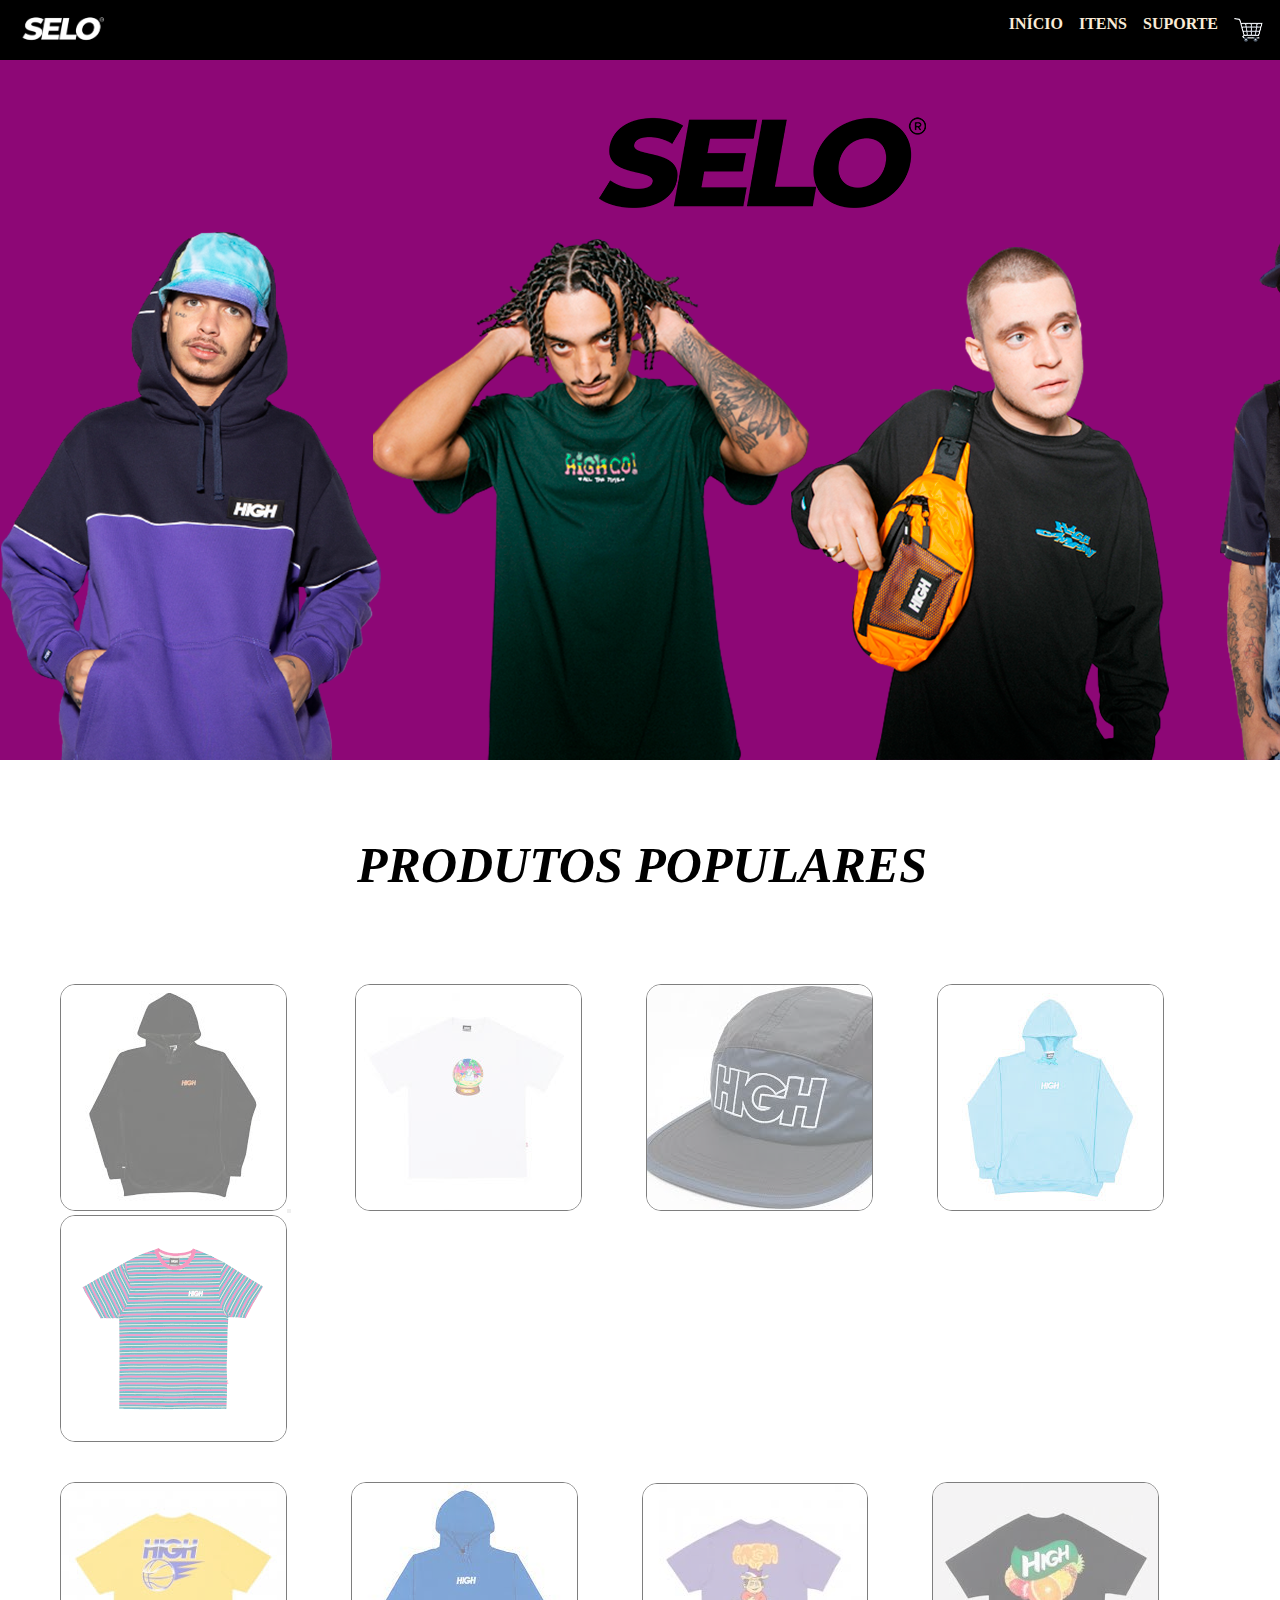
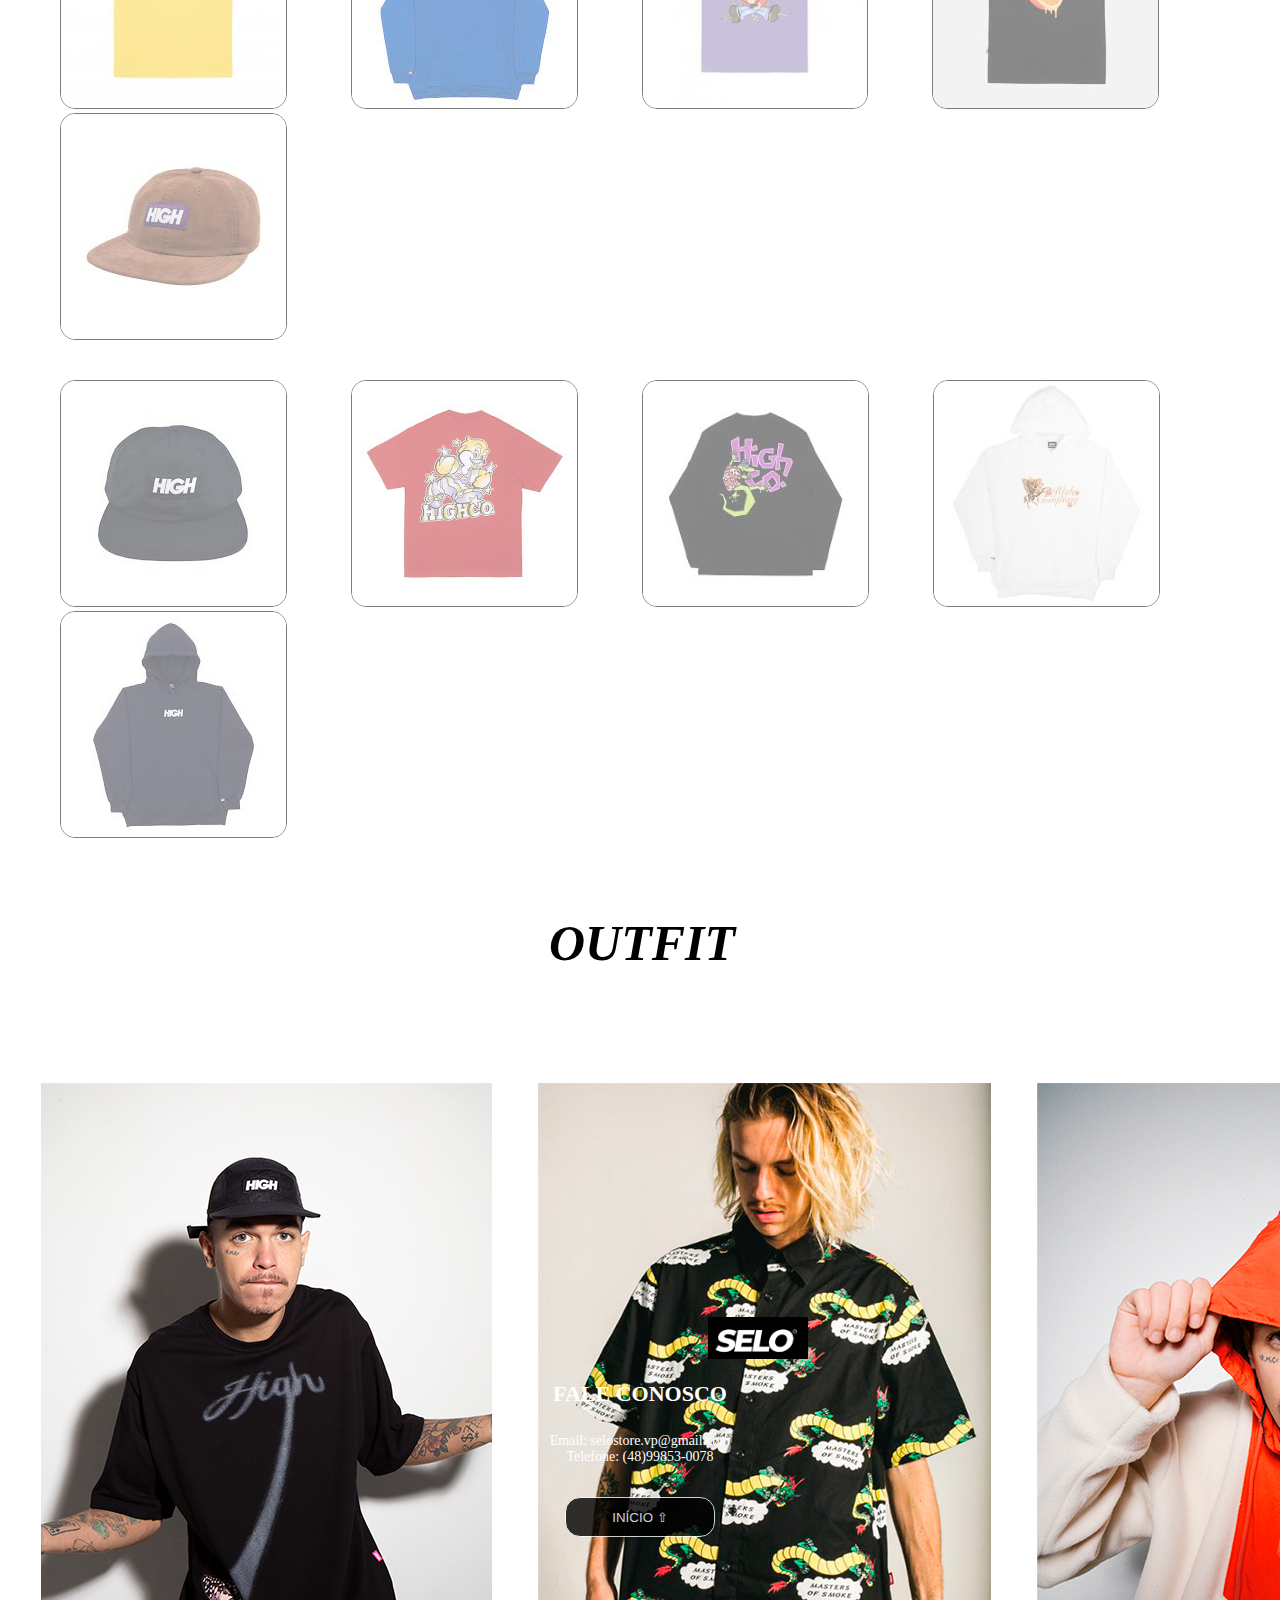
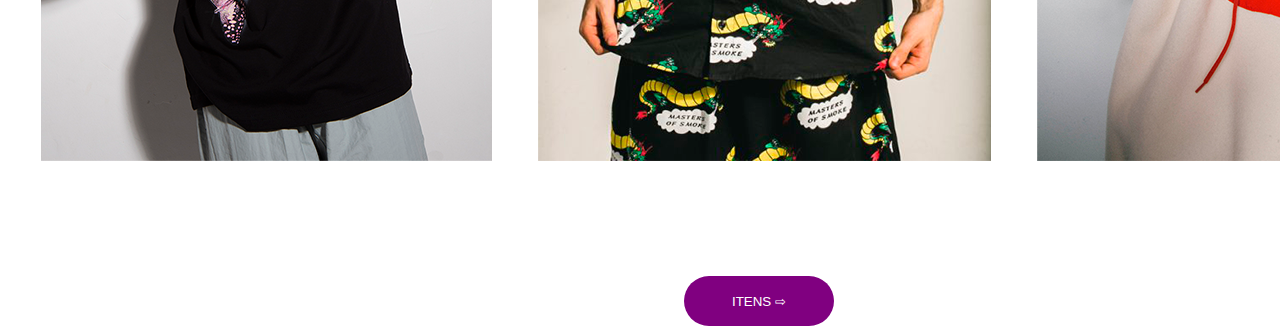
<file: index.html>
<!DOCTYPE html>
<html lang="pt-BR">
<head>
    <meta charset="UTF-8">
    <meta http-equiv="X-UA-Compatible" content="IE=edge">
    <meta name="viewport" content="width=device-width, initial-scale=1.0">
    <link rel="stylesheet" href="style.css">
    <title>Início</title>
</head>
<body>
    <header class="menu"> 
        <div class="iconinho">
       <img src="assets/img/Logos/Logo Branca (Fundo P).svg" alt="icone">
    </div>
        <nav>
            <ul class="menu-itens">
                <li><a href="index.html">INÍCIO</a></li>
                <li><a href="itens.html">ITENS</a></li>
                <li><a href="contato.html">SUPORTE</a></li>
                <ul class="icone-itens"> <li><a href="carrinho.html"><img src="assets/img/icones/ultima_tentativa.png" alt=""></a></li></ul>
            </ul>
        </nav>
    </header>
    <div class="slide">
        <img src="assets/img/Composição site/Slide_roxo.png" alt="slide">

    </div>
    <main>
        <!-- <h1><img src="assets/img/Composição site/Sem título.png" alt="Logo"></h1> -->
        </div>
        <br><br><br><br>
        <h1>PRODUTOS POPULARES</h1>
        <br><br><br><br>
        <div class="roupas">
            <br>
        <img src="assets/img/Roupas/Moletons/Moletom preto.jpg" alt="Moletom Preto"><button onclick="Number"></button>
        <img src="assets/img/Roupas/Camisas/branca_estamp.jpg" alt="Moletom branco">
        <img src="assets/img/Roupas/Bonés/Bn_preto_azul.jpg" alt="Moletom Azul Bic">
        <img src="assets/img/Roupas/Moletons/Moletom azul bb.jpg" alt="Moletom Azul Bebê">
        <img src="assets/img/Roupas/Camisas/Lis_rosa_azul.png" alt="Moletom Azul Marinho">
            <br><br><br>
            <img src="assets/img/Roupas/Camisas/amarela_estamp.jpg" alt="">
            <img src="assets/img/Roupas/Moletons/Moletom azul bic.jpg" alt="">
            <img src="assets/img/Roupas/Camisas/estamp_lilaz.jpg" alt="">
            <img src="assets/img/Roupas/Camisas/preta_estamp.jpg" alt="">
            <img src="assets/img/Roupas/Bonés/bn_marrom.jpg" alt="">
            <br><br><br>
            <img src="assets/img/Roupas/Bonés/Bn_preto.jpg" alt="">
            <img src="assets/img/Roupas/Camisas/vermelha_estamp.jpg" alt="">
            <img src="assets/img/Roupas/Camisas/preta_comp_estamp.jpg" alt="">
            <img src="assets/img/Roupas/Moletons/Moletom branco estp..jpg" alt="">
            <img src="assets/img/Roupas/Moletons/Moletom azul m.jpg" alt="">
        </div>
        <br><br><br><br>
        <h2>OUTFIT</h2>
        <img src="assets/img/Composição site/fim_inicio.png" alt="">
        <button class="btn1" onclick="location.href='itens.html'">ITENS ⇨</button> 
    </main>
</body>
</html>
    <footer >
        <img class="icn_rodape" src="assets/img/Logos/Logo Branca (Fundo P).svg" alt="">
        <br><br>
        <div class="rodape">
        <p>FALE CONOSCO</p>
        <br>
        <div class="rodape2">
            <p>Email: selostore.vp@gmail.com</p>
            <p>Telefone: (48)99853-0078</p>
            <br><br>
            <button class="btn2" onclick="location.href='index.html'">INÍCIO ⇧</button>
         <br>          
        </div>
    </div>
</footer>
</file>
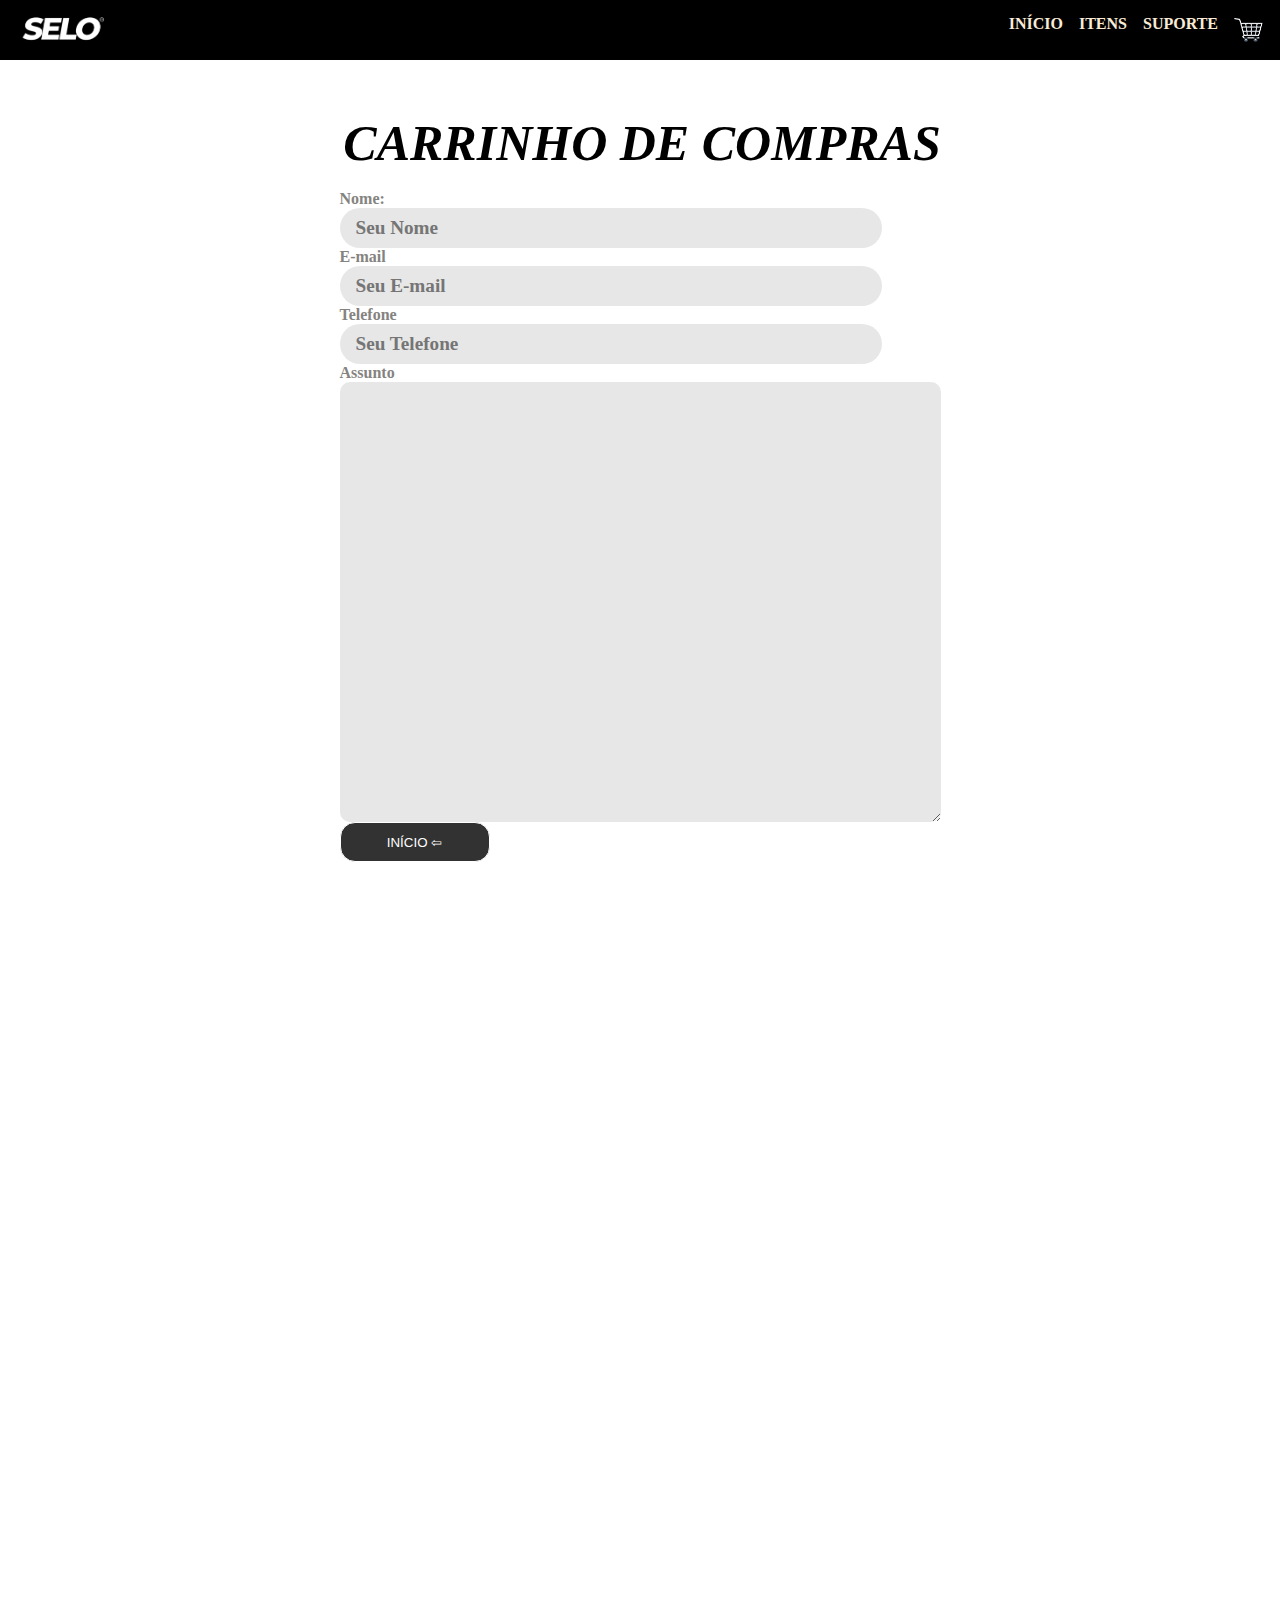
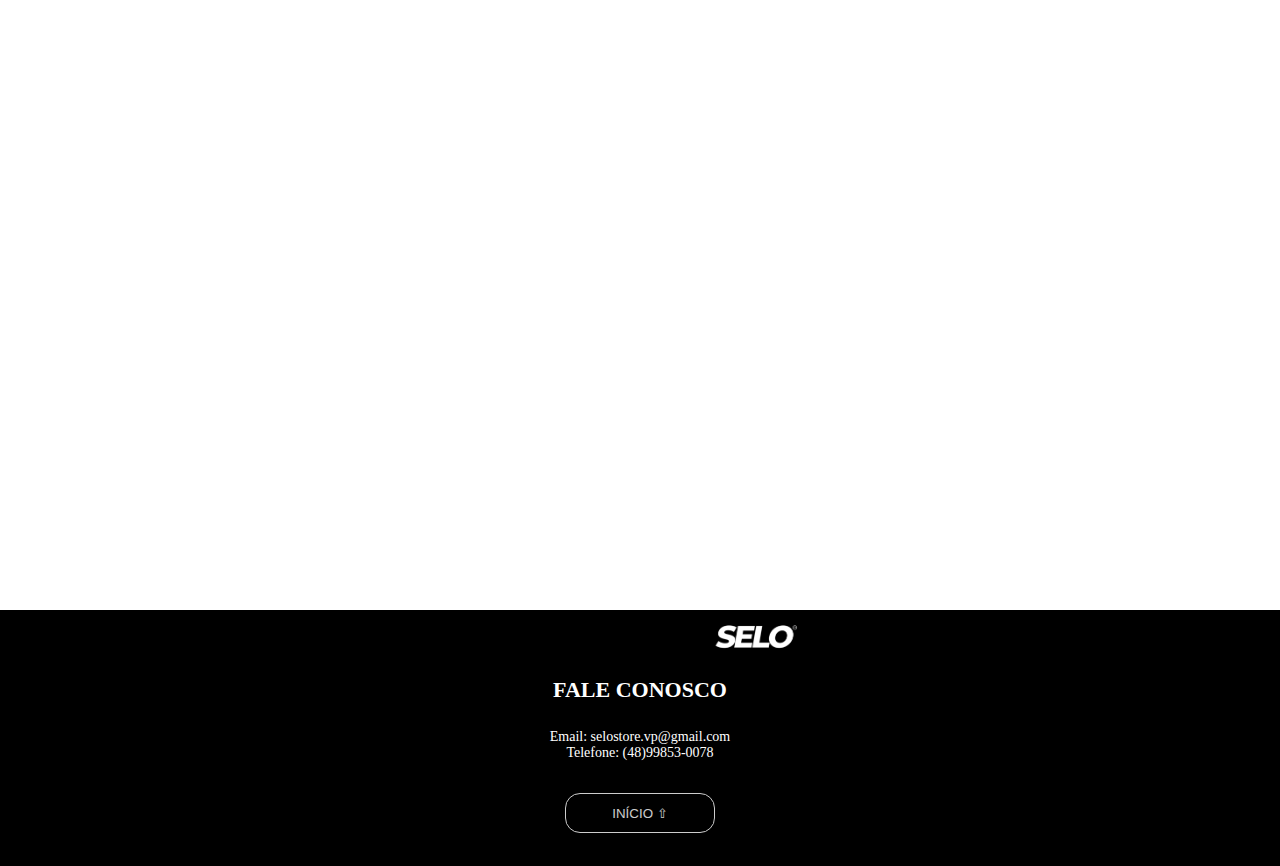
<file: carrinho.html>
<!DOCTYPE html>
<html lang="pt-BR">
<head>
    <meta charset="UTF-8">
    <meta http-equiv="X-UA-Compatible" content="IE=edge">
    <meta name="viewport" content="width=device-width, initial-scale=1.0">
    <link rel="stylesheet" href="style.css">
    <link rel="stylesheet" href="./assets/stylecarrinho.css">
    <title>Carrinho de compras</title>
</head>
<body>
    <header class="menu"> 
        <div class="iconinho">
       <img src="assets/img/Logos/Logo Branca (Fundo P).svg" alt="icone">
    </div>
        <nav>
            <ul class="menu-itens">
                <li><a href="index.html">INÍCIO</a></li>
                <li><a href="itens.html">ITENS</a></li>
                <li><a href="contato.html">SUPORTE</a></li>
                <ul class="icone-itens"> <li><a href="carrinho.html"><img src="assets/img/icones/ultima_tentativa.png" alt=""></a></li></ul>
            </ul>
        </nav>
    </header>
    <main><br><br><br>
        <h1>CARRINHO DE COMPRAS  </h1>
        <br>
        <div class="formulario">
            <form action="" method="post">
                <label for="nome">Nome:</label>
                <input type="text" id="Nome" placeholder="Seu Nome">
                <label for="E-mail">E-mail</label>
                <input type="text" id="E-mail"placeholder="Seu E-mail"> 
                <label for="Telefone">Telefone</label>
                <input type="tel" id="Telefone"placeholder="Seu Telefone">
                <label for="Assunto">Assunto</label>
                <textarea type="Assunto" cols="50" rows="20" id="Telefone"></textarea>
                <button class="btn2" onclick="location.href='index.html'">INÍCIO ⇦</button> 
            </form>
        </div>
    </main>
</body>
</html>
<footer >
    <img class="icn_rodape" src="assets/img/Logos/Logo Branca (Fundo P).svg" alt="">
    <br><br>
    <div class="rodape">
    <p>FALE CONOSCO</p>
    <br>
    <div class="rodape2">
        <p>Email: selostore.vp@gmail.com</p>
        <p>Telefone: (48)99853-0078</p>
        <br><br>
        <button class="btn2" onclick="location.href='carrinho.html'">INÍCIO ⇧</button>
     <br>          
    </div>
</div>
</footer>
</file>
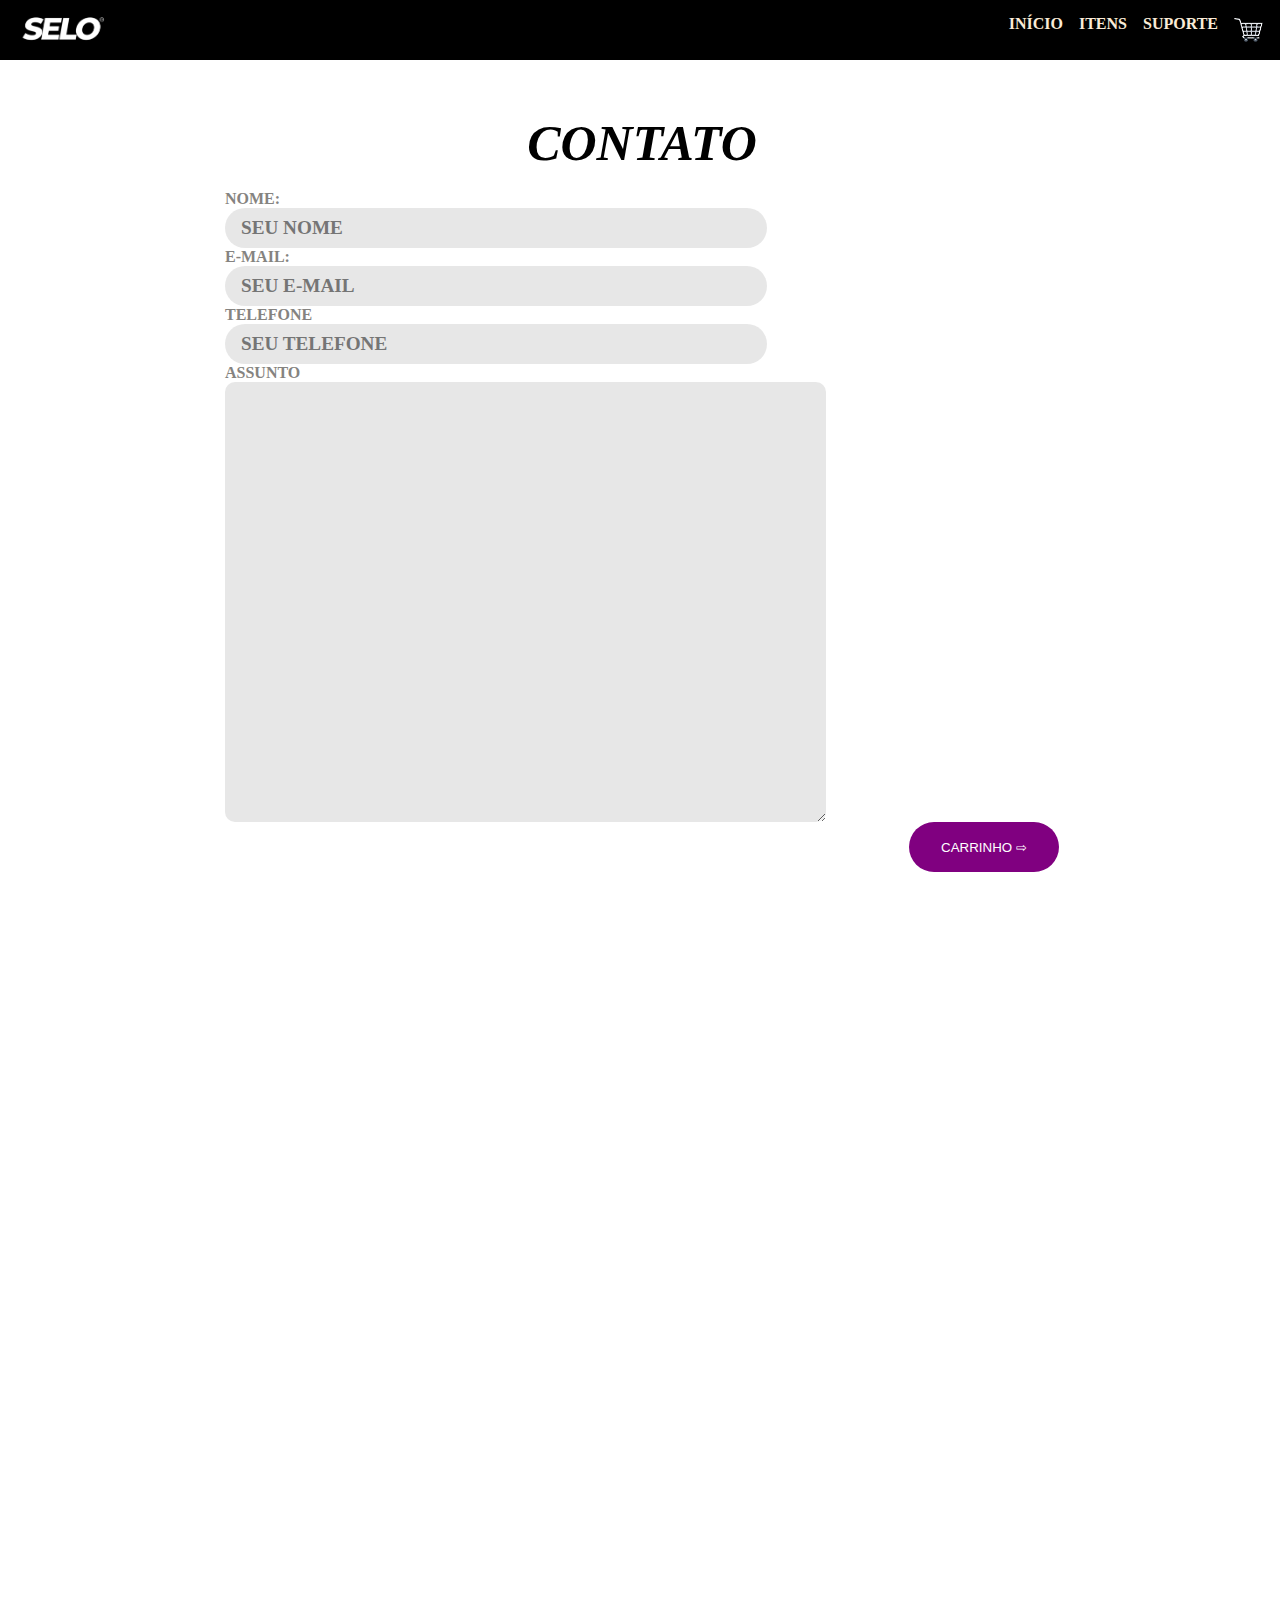
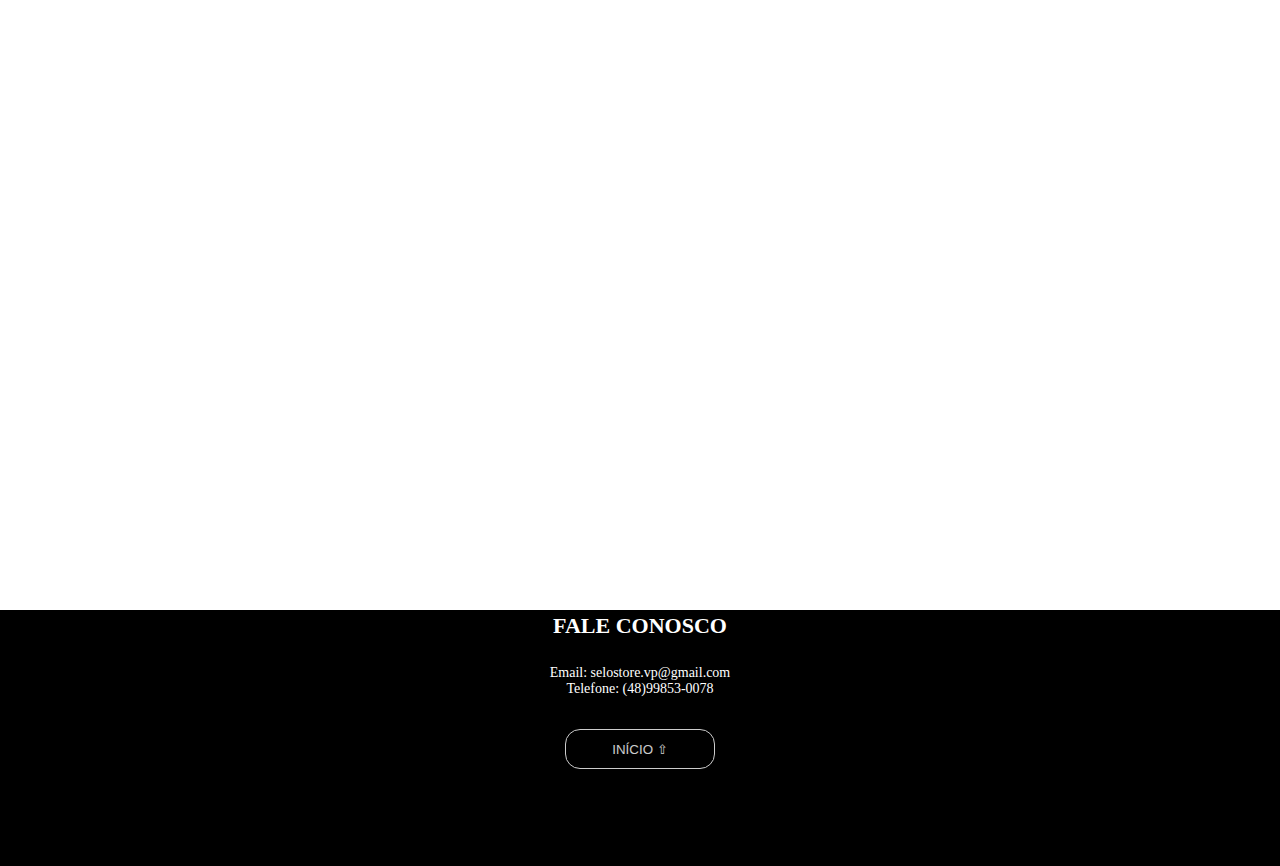
<file: contato.html>
<!DOCTYPE html>
<html lang="pt-BR">
<head>
    <meta charset="UTF-8">
    <meta http-equiv="X-UA-Compatible" content="IE=edge">
    <meta name="viewport" content="width=device-width, initial-scale=1.0">
    <link rel="stylesheet" href="style.css">
    <link rel="stylesheet" href="./assets/stylecont.css">
    <title>Contato</title>
</head>
<body>
    <header class="menu"> 
        <div class="iconinho">
       <img src="assets/img/Logos/Logo Branca (Fundo P).svg" alt="icone">
    </div>
        <nav>
            <ul class="menu-itens">
                <li><a href="index.html">INÍCIO</a></li>
                <li><a href="itens.html">ITENS</a></li>
                <li><a href="contato.html">SUPORTE </a></li>
                <ul class="icone-itens"> <li><a href="carrinho.html"><img src="assets/img/icones/ultima_tentativa.png" alt=""></a></li></ul>
            </ul>
        </nav>
    </header>
    <main><br><br><br>
        <h1>CONTATO</h1>
        <br>
        <div class="formulario">
            <form action="" method="post">
                <label for="nome">NOME:</label>
                <input type="text" id="Nome" placeholder="SEU NOME">
                <label for="E-mail">E-MAIL:</label>
                <input type="text" id="E-mail"placeholder="SEU E-MAIL">
                <label for="Telefone">TELEFONE</label>
                <input type="tel" id="Telefone"placeholder="SEU TELEFONE">
                <label for="Assunto">ASSUNTO</label>
                <textarea type="Assunto" cols="50" rows="20" id="Telefone"></textarea>
                <button class="btn1" onclick="location.href='carrinho.html'">CARRINHO ⇨</button>
            </form>
        </div>
    </main>
</body>
</html>
    <footer >
        <div class="rodape">
            <p>FALE CONOSCO</p>
            <br>
            <div class="rodape2">
                <p>Email: selostore.vp@gmail.com</p>
                <p>Telefone: (48)99853-0078</p>
                <br><br>
                <button class="btn2" onclick="location.href='contato.html'">INÍCIO ⇧</button>
             <br>          
            </div>
        </div>
        </foote
</file>
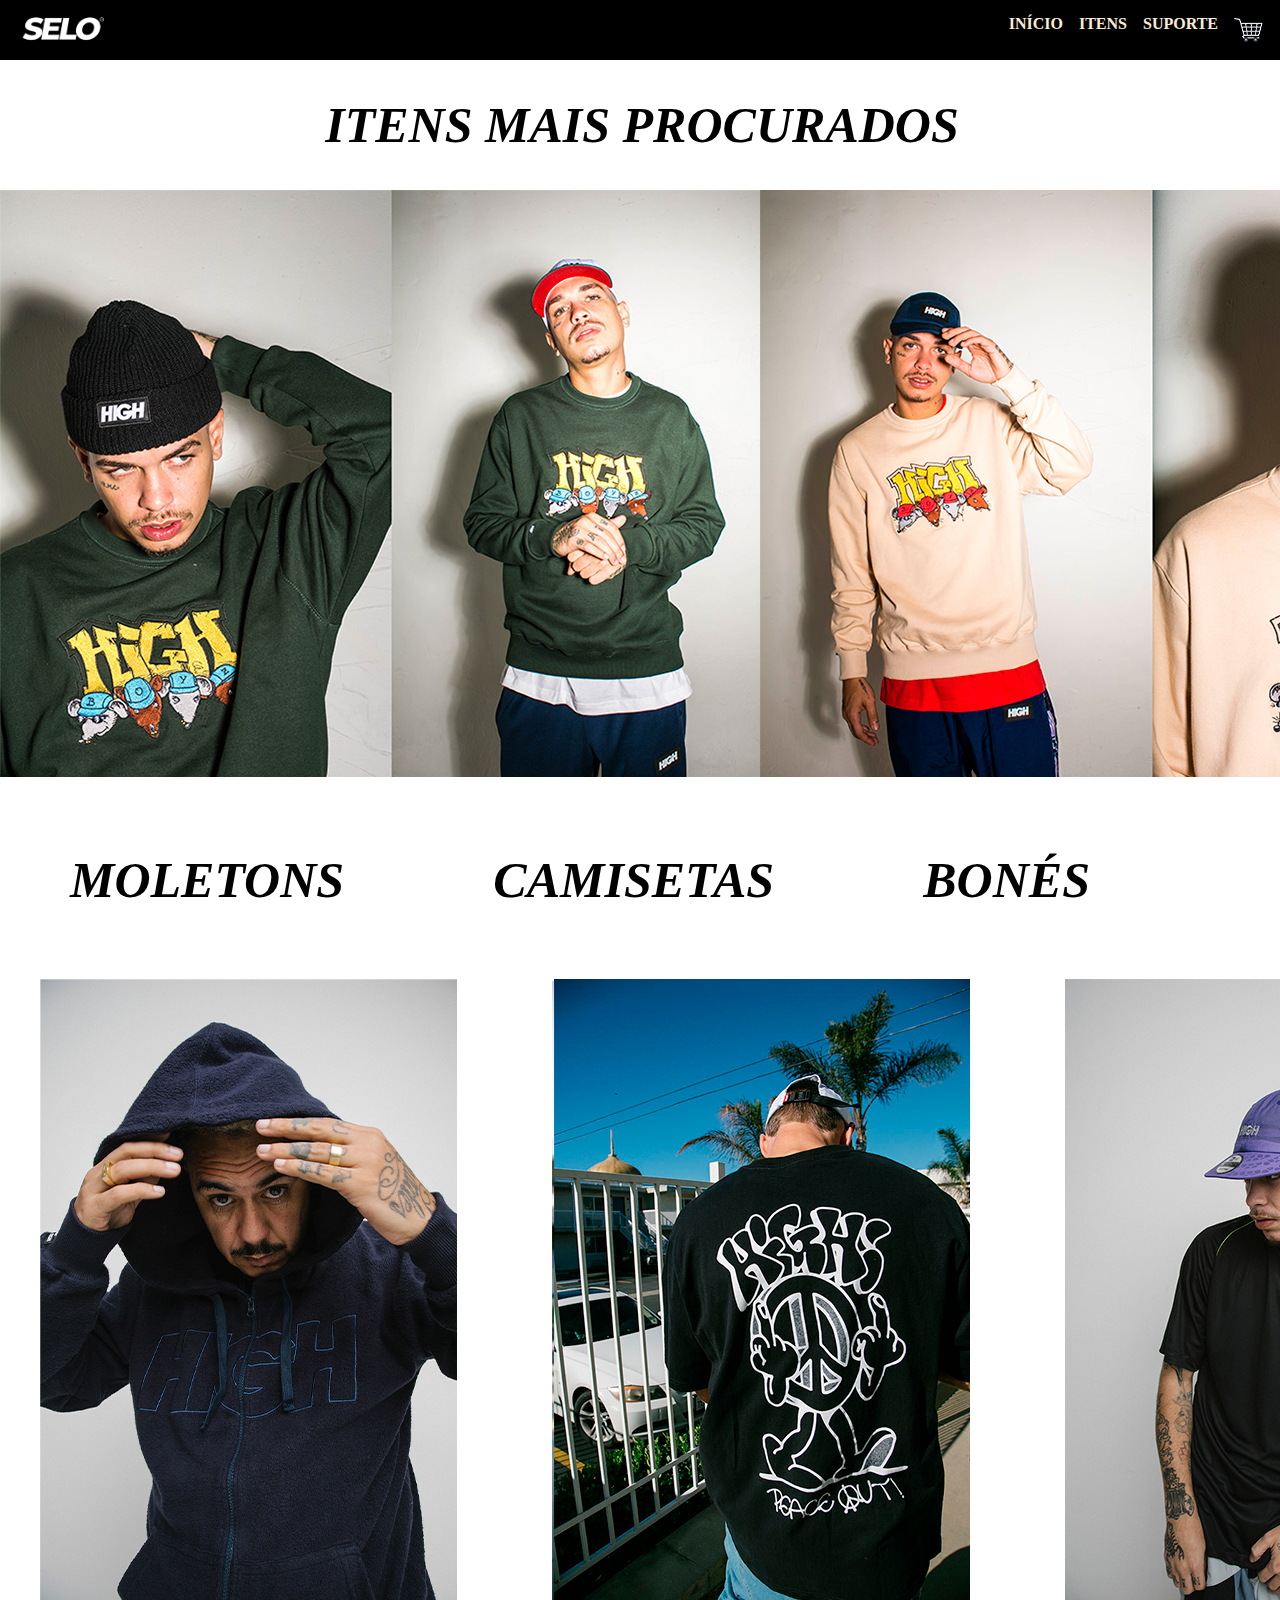
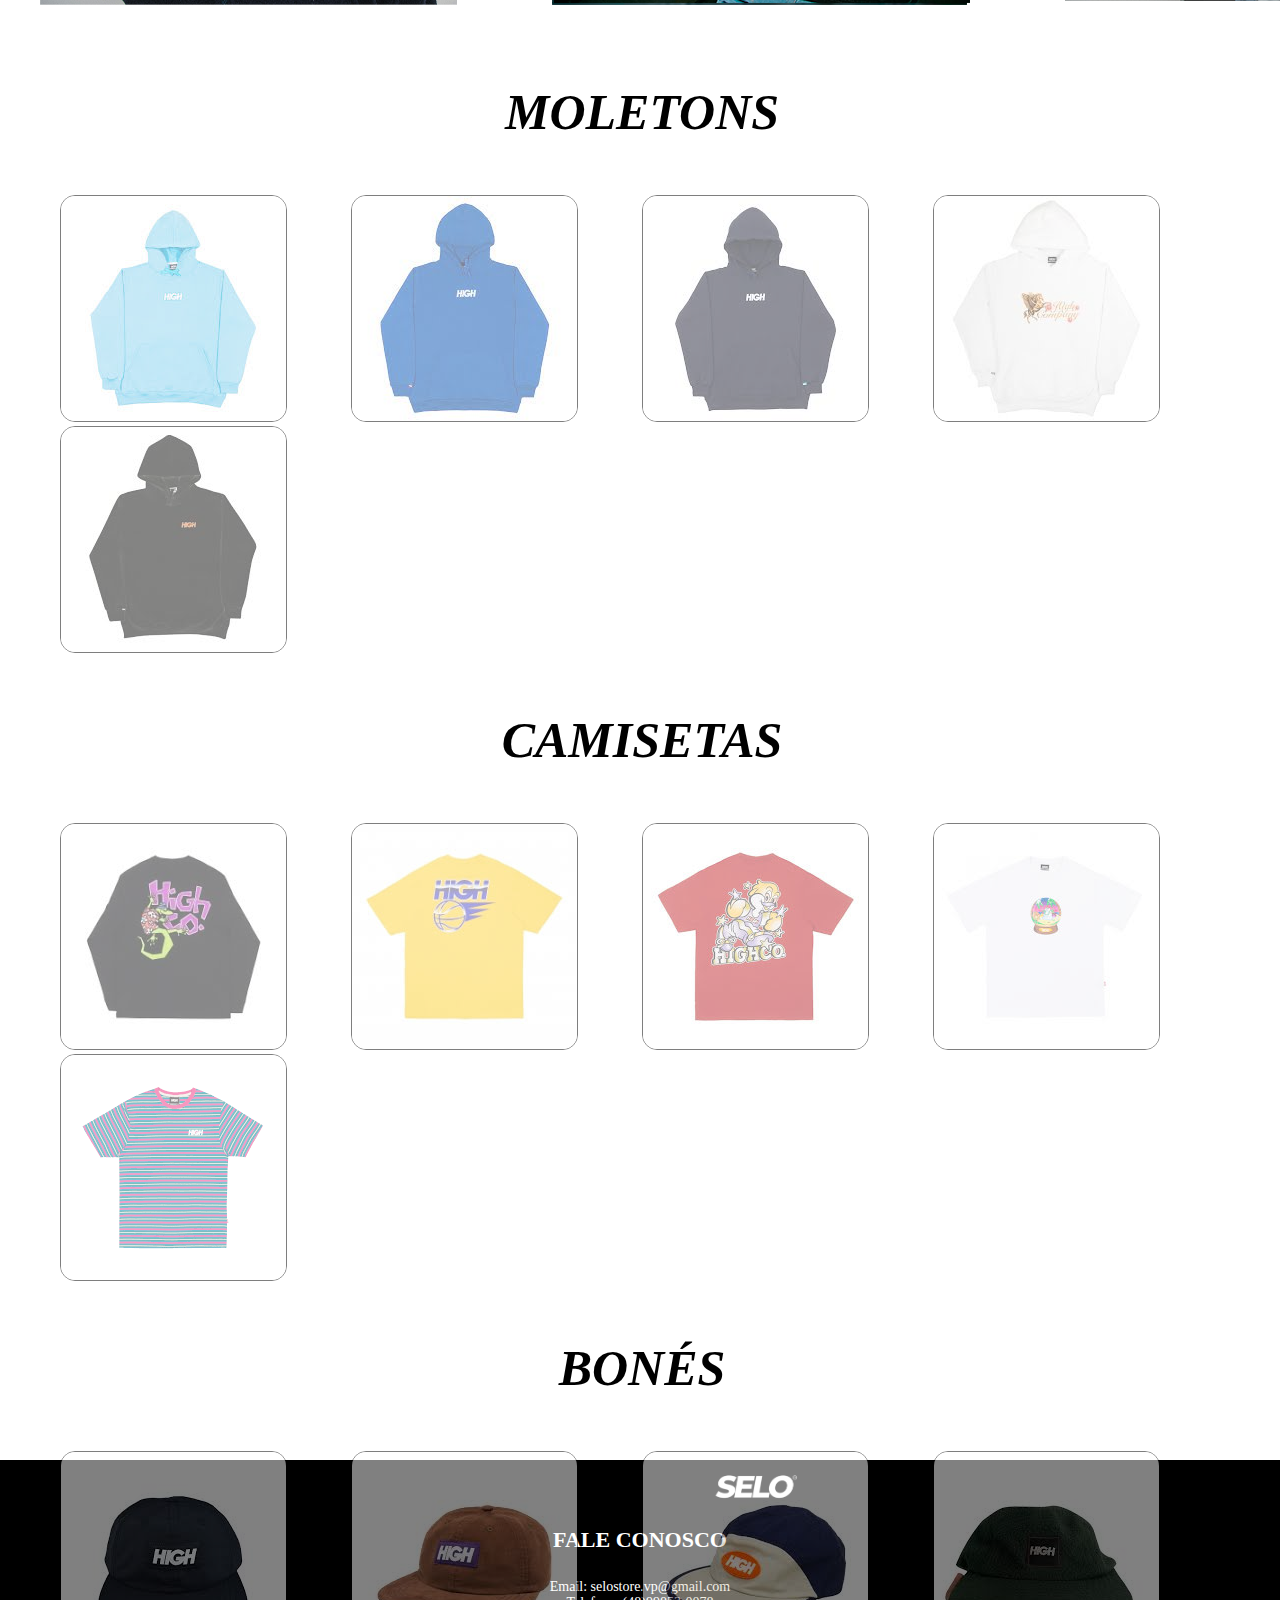
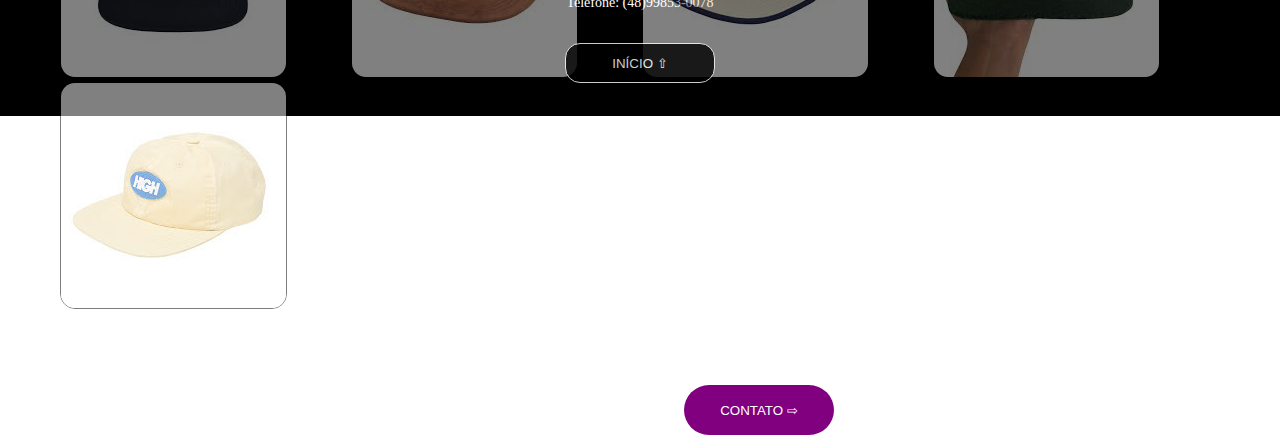
<file: itens.html>
<!DOCTYPE html>
<html lang="pt-BR">
<head>
    <meta charset="UTF-8">
    <meta http-equiv="X-UA-Compatible" content="IE=edge">
    <meta name="viewport" content="width=device-width, initial-scale=1.0">
    <link rel="stylesheet" href="style.css">
    <link rel="stylesheet" href="./assets/itens.css">
    <title>itens</title>
</head>
<body>
    <header class="menu"> 
        <div class="iconinho">
       <img src="assets/img/Logos/Logo Branca (Fundo P).svg" alt="icone">
    </div>
        <nav>
            <ul class="menu-itens">
                <li><a href="index.html">INÍCIO</a></li>
                <li><a href="itens.html">ITENS</a></li>
                <li><a href="contato.html">SUPORTE</a></li>
                <ul class="icone-itens"> <li><a href="carrinho.html"><img src="assets/img/icones/ultima_tentativa.png" alt=""></a></li></ul>
            
        </nav>
    </header>
    <main> <br><br>
        <h1>ITENS MAIS PROCURADOS</h1>
        <br><br>
       
        <img src="assets/img/Composição site/slide_mescla.png" alt="">
        <h2>MOLETONS CAMISETAS BONÉS </h2>
        <img src="assets/img/Composição site/composição_slide.png" alt="">

        <div class="txt">MOLETONS</div>
        <br><br><br>

        <div class="roupas">
        <img src="assets/img/Roupas/Moletons/Moletom azul bb.jpg" alt="">
        <img src="assets/img/Roupas/Moletons/Moletom azul bic.jpg" alt="">
        <img src="assets/img/Roupas/Moletons/Moletom azul m.jpg" alt="">
        <img src="assets/img/Roupas/Moletons/Moletom branco estp..jpg" alt="">
        <img src="assets/img/Roupas/Moletons/Moletom preto.jpg" alt=""></div>
        <br><br><br>
        <div class="txt2">CAMISETAS</div>
        <br><br><br>
        <div class="roupas">
        <img src="assets/img/Roupas/Camisas/preta_comp_estamp.jpg" alt="">
        <img src="assets/img/Roupas/Camisas/amarela_estamp.jpg" alt="">
        <img src="assets/img/Roupas/Camisas/vermelha_estamp.jpg" alt="">
        <img src="assets/img/Roupas/Camisas/branca_estamp.jpg" alt="">
        <img src="assets/img/Roupas/Camisas/Lis_rosa_azul.png" alt=""></div>
        <br><br><br>
        <div class="txt3">BONÉS</div>
        <div class="roupas">
        <br><br><br>
        <img src="assets/img/Roupas/Bonés/Bn_preto.jpg" alt="">
        <img src="assets/img/Roupas/Bonés/bn_marrom.jpg" alt="">
        <img src="assets/img/Roupas/Bonés/download.jpg" alt="">
        <img src="assets/img/Roupas/Bonés/bn_verdemusgo" alt="">
        <img src="assets/img/Roupas/Bonés/bn_bege.jpg" alt=""></div>
        <br><br><br><br>
        <button class="btn1" onclick="location.href='contato.html'">CONTATO ⇨</button> 

        
    </main>
</body>
</html>
<footer >
    <img class="icn_rodape" src="assets/img/Logos/Logo Branca (Fundo P).svg" alt="">
    <br><br>
    <div class="rodape">
    <p>FALE CONOSCO</p>
    <br>
    <div class="rodape2">
        <p>Email: selostore.vp@gmail.com</p>
        <p>Telefone: (48)99853-0078</p>
        <br><br>
        <button class="btn2" onclick="location.href='itens.html'">INÍCIO ⇧</button>
     <br>          
    </div>
</div>
</footer>
</file>
<file: style.css>
*{
    margin: 0;
    padding: 0;
}

body{
    background-color: white;
}

.menu{
    display: flex;
    flex-direction: row;
    justify-content: space-between;
    /* align-items: center; */
     background-color: rgb(0, 0, 0);
     
}

.icone:hover{
    transform: scale(0.20);
    cursor: pointer;
    opacity: 0.5;
    transition: 0.5s;
   
}

.icone-itens:hover{
    transform: scale(1.2);
    cursor: pointer;
    transition: 0.6s;

}
.menu-itens{
    display: flex;
    list-style: none;
    margin-top: 15px;
}

.menu-itens li{
    margin-right: 16px;
    
}
.menu-itens a{
   text-decoration: none;
   color: antiquewhite;
   font-size: 1.0rem;
   font-family: 'Segoe UI';
   font-weight: bold;
}
.menu-itens a:hover{
    font-size: 1.1rem;
    color: rgb(251, 97, 251);
    transition: 0.7s;
    opacity: 0.2;
    cursor: pointer;
    text-decoration:underline;
    
}
/* css main */

h1{
    color: rgb(0, 0, 0);
    font-size: 50px;
    font-family: 'Segoe UI';
    font-weight: 800;
    font-style: italic;
    text-align: center;
    margin-left: 4px;
    

}
h2{
    color: rgb(0, 0, 0);
    font-size: 50px;
    font-family: 'Segoe UI';
    font-weight: 800;
    font-style: italic;
    text-align: center;
    margin-left: 4px;
    

}

.slide {
    opacity: 1.0;
}

.slide:hover{
    transition: 0.4s;

    opacity: 0.8;
}
.roupas img{
    border: 0.2px black solid;
    border-radius: 15px;
    opacity: 0.5;
    /* flex-direction: row; */
    /* display: flex; */
    justify-content: center;
    margin-left: 60px;
    
}


.roupas :hover{
    font-size: 1rem;
    transform: scale(1.1);
    color: rgb(165, 165, 167);
    transition: 0.4s;
    opacity: 1.0;
    /* cursor: pointer; */
    font-size: 1.27rem;
}

.conteudo{
display: flex;
flex-direction: row;
justify-content: space-between;
align-items: center;

}

.conteudo img, .conteudo .texto {
    margin: 16px;
    padding: 16px;

}

.conteudo img{
    border-radius: 15px;
    opacity: 0.5;
}

.conteudo img:hover{
    transform: scale(1.1);
    cursor: pointer;
    opacity: 1.0;
    transition: 0.8s;
}

.texto{
text-align: center;
font-size: 1.7rem;
color: whitesmoke;
font-family: 'Segoe UI';
font-weight: bold;
}


.conteudo .texto{
    padding: 8px;

}


footer{
    background-color: rgb(0, 0, 0);
  /* width: 99%; */
  height: 250px;
  border: solid rgb(0, 0, 0);
  color: white
}



.marca{
    text-align: center;
}


main{
    height: 2150px;
    /* AQUI ALTERA TAMANHO DO FUNDO  */
} 

.btn1{
    height: 50px;
    width: 150px;
    color: white;
    background-color: purple;
    text-align: center;
    cursor: pointer;
    border-radius: 30px;
    margin-left: 684px;
    border: 2px purple;
    opacity: 1;
}
.btn1:hover{
    color: purple;
    background-color: rgb(255, 210, 253);
    opacity: 0.7;
    text-decoration:underline;
    transition: 0.3S;

}
.btn2{
    height: 40px;
    width: 150px;
    color: white;
    background-color: rgb(0, 0, 0);
    cursor: pointer;
    border-radius: 15px;
    border: 1px white solid;
    opacity: 0.8;
}
.btn2:hover{
    color: black;
    background-color: white;
    opacity: 0.7;
    text-decoration:underline;
    transition: 0.3S;

}
header{
    height: 60px;
}
.marca{
    text-align: center;
    flex-direction: column-reverse;
    height: 300PX;
}

.icn_rodape{

margin-left: 705px;}

.rodape{
    text-align: center;
    font-weight: bold;
    font-size: 22px;
}

.rodape2{
    font-size: 14px;
    font-weight:100;
    
}
.iconinho{

    align-items: center;
    margin: 5px;
    margin-left: 15px;
}
.iconinho:hover{
    transform: scale(1.2);
    cursor: pointer;
    transition: 0.6s;
   
   
}
</file>
<file: assets/stylecarrinho.css>
h1{
    color: rgb(0, 0, 0);
    font-size: 50px;
    font-family: 'Segoe UI';
    font-weight: 800;
    font-style: italic;
    text-align: center;
    margin-left: 4px;
}
.formulario{
    display: flex;
    flex-direction: row;
    justify-content: center;
    }
label{
        font-size: 1.0rem;
        display:block;
        color: rgb(133, 131, 128);
        font-family: 'Times New Roman', Times, serif;
        font-weight: bolder;
    }
input{
    width: 510px;
    height: 40px;
    padding: 0 16px;
    background-color: rgba(180, 180, 180, 0.322);
    font-size: 1.2rem;
    justify-content: center;
    color:rgb(19, 18, 17);
    font-family: 'Times New Roman', Times, serif;
    font-weight: bolder;
    font-size: 1.2rem;
    border: 2px rgba(180, 180, 180, 0.322);
    border-radius: 20px;
}
textarea{
    padding: 0 16px;
    background-color: rgba(180, 180, 180, 0.322);
    font-size: 1.2rem;
    display: block;
    color:rgb(19, 18, 17);
    font-family: 'Times New Roman', Times, serif;
    font-weight: bolder;
    justify-content: center;
    font-size: 1.2rem;
    border: 2px rgb(133, 131, 128);
    border-radius: 10px;

}

.iconinho{

    align-items: center;
    margin: 5px;
    margin-left: 15px;
}
.iconinho:hover{
    transform: scale(1.2);
    cursor: pointer;
    transition: 0.6s;
   
   
}
.btn1{
    height: 50px;
    width: 150px;
    color: white;
    background-color: purple;
    text-align: center;
    cursor: pointer;
    border-radius: 30px;
    margin-left: 684px;
    border: 2px purple;
    opacity: 1;
}
</file>
<file: assets/stylecont.css>
h1{
    color: rgb(0, 0, 0);
    font-size: 50px;
    font-family: 'Segoe UI';
    font-weight: 800;
    font-style: italic;
    text-align: center;
    margin-left: 4px;
}
.formulario{
    color: black;
    font-size: 20px;
    font-family: 'Segoe UI';
    /* font-weight: 800; */
    /* font-style: italic; */
    /* text-align: center; */
    margin-left: 4px;
    display: flex;
    flex-direction: row;
    justify-content: center;
    
    }
label{
        font-size: 1.0rem;
        display:block;
        color: rgb(133, 131, 128);
        font-family: 'Segoe UI';
        font-weight: bolder;
    }
input{
    width: 510px;
    height: 40px;
    padding: 0 16px;
    background-color: rgba(180, 180, 180, 0.322);
    font-size: 1.2rem;
    justify-content: center;
    color:rgb(19, 18, 17);
    font-family: 'Segoe UI';
    font-weight: bolder;
    font-size: 1.2rem;
    border: 2px rgba(180, 180, 180, 0.322);
    border-radius: 20px;
}
textarea{
    padding: 0 16px;
    background-color: rgba(180, 180, 180, 0.322);
    font-size: 1.2rem;
    display: block;
    color:rgb(19, 18, 17);
    font-family: 'Times New Roman', Times, serif;
    font-weight: bolder;
    justify-content: center;
    font-size: 1.2rem;
    border: 2px rgb(133, 131, 128);
    border-radius: 10px;

}

.iconinho{

    align-items: center;
    margin: 5px;
    margin-left: 15px;
}
.iconinho:hover{
    transform: scale(1.2);
    cursor: pointer;
    transition: 0.6s;
   
   
}
.btn1{
    height: 50px;
    width: 150px;
    color: white;
    background-color: purple;
    text-align: center;
    cursor: pointer;
    border-radius: 30px;
    margin-left: 684px;
    border: 2px purple;
    opacity: 1;
}
</file>
<file: assets/itens.css>
h1{
    color: rgb(0, 0, 0);
    font-size: 50px;
    font-family: 'Segoe UI';
    font-weight: 800;
    font-style: italic;
    text-align: center;
    margin-left: 4px;
}

h2{
    text-align-last: justify;
    margin:70px;
    margin-right: 190px;
}

.txt{
    color: rgb(0, 0, 0);
    font-size: 50px;
    font-family: 'Segoe UI';
    font-weight: 800;
    font-style: italic;
    text-align: center;
    margin-left: 4px;
}

.txt2{
    color: rgb(0, 0, 0);
    font-size: 50px;
    font-family: 'Segoe UI';
    font-weight: 800;
    font-style: italic;
    text-align: center;
    margin-left: 4px;
}
.txt3{
    color: rgb(0, 0, 0);
    font-size: 50px;
    font-family: 'Segoe UI';
    font-weight: 800;
    font-style: italic;
    text-align: center;
    margin-left: 4px;
}

.img{

    margin-left: 195px;
}
.img2{

    margin-left: 195px;
}
.img3{

    margin-left: 195px;
}

.roupas img{
    border: 0.2px black solid;
    border-radius: 15px;
    opacity: 0.5;
    /* flex-direction: row; */
    /* display: flex; */
    justify-content: center;
    margin-left: 60px;
    
}

main{
    height: 3000px;
}

.icone-menu{
    align-items:start;
    margin-top: 0px;

}
</file>
